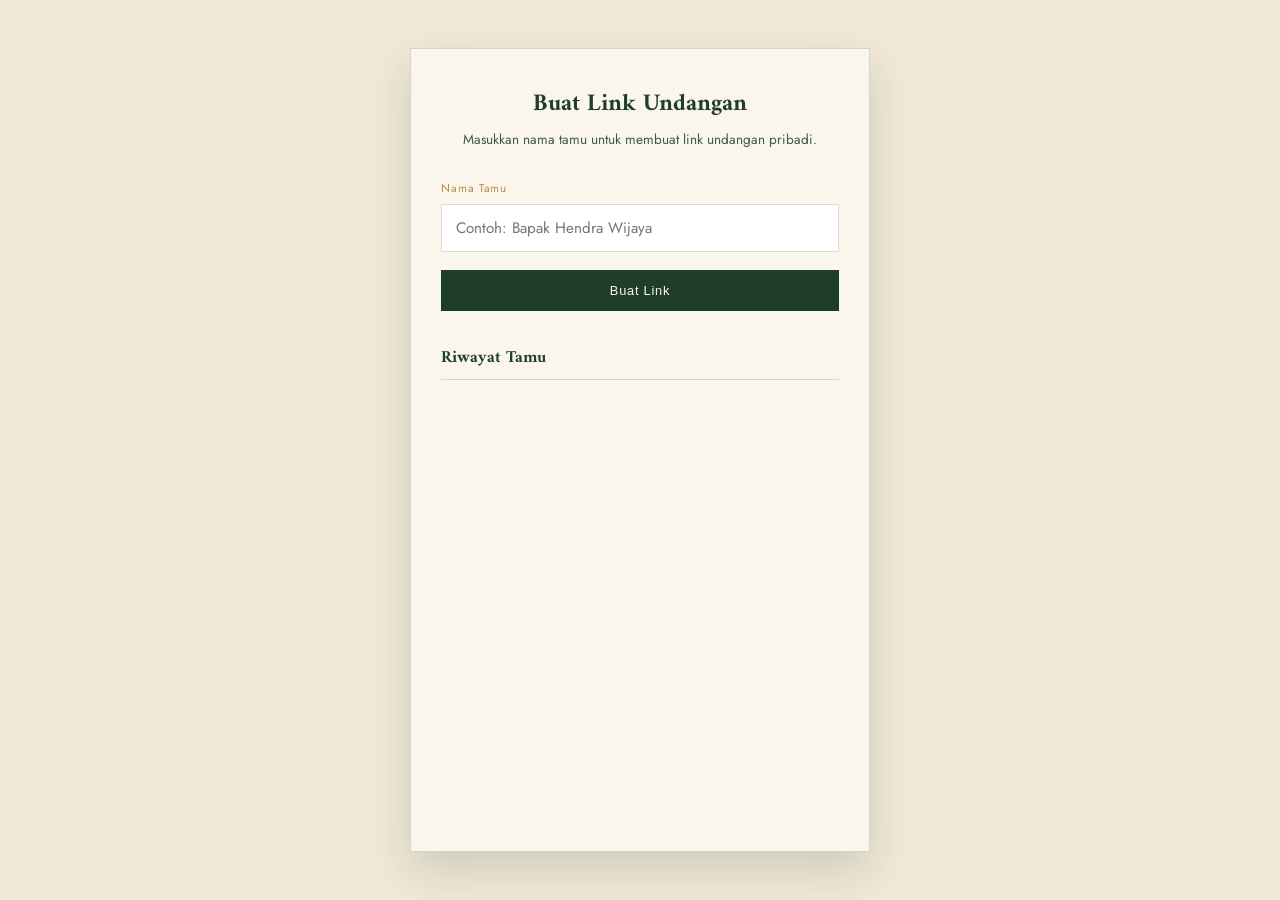
<file: send.html>
<!DOCTYPE html>
<html lang="id">
<head>
<meta charset="UTF-8" />
<meta name="viewport" content="width=device-width, initial-scale=1.0" />
<title>Buat Link Undangan</title>
<link rel="stylesheet" href="style.css" />
</head>
<body data-page="generator" class="generator-page">

  <div class="generator-card">
    <h1>Buat Link Undangan</h1>
    <p class="lead">Masukkan nama tamu untuk membuat link undangan pribadi.</p>

    <form id="generatorForm" novalidate>
      <div class="field">
        <label for="guestNameInput">Nama Tamu</label>
        <input
          type="text"
          id="guestNameInput"
          placeholder="Contoh: Bapak Hendra Wijaya"
          maxlength="80"
          autocomplete="off"
          required
        />
      </div>
      <button type="submit" class="btn btn-solid" style="width:100%;">
        Buat Link
      </button>
    </form>

    <div id="statusMsg" class="status-msg"></div>

    <div class="result-box" id="resultBox" hidden>
      <label>Link Undangan</label>
      <div class="result-row">
        <input type="text" id="resultLink" readonly />
        <button type="button" class="btn" id="copyBtn">Salin Link</button>
      </div>
      <div class="btn-row" style="margin-top:14px;">
        <a class="btn btn-solid" id="waShareBtn" href="#" target="_blank" rel="noopener">
          Kirim via WhatsApp
        </a>
      </div>
    </div>

    <div class="history">
      <h2>Riwayat Tamu</h2>
      <ul id="historyList"></ul>
    </div>
  </div>

  <script src="config.js"></script>
  <script src="script.js"></script>
</body>
</html>
</file>
<file: style.css>
/* =========================================================================
   style.css
   -------------------------------------------------------------------------
   Palet   : hijau tua zaitun (#1F3D2B), emas pudar (#B8894C), gading (#FBF6EC)
   Tipografi: "Amiri" (serif, nuansa kaligrafi) untuk judul,
              "Jost" (sans, geometris) untuk teks & label.
   ========================================================================= */

@import url("https://fonts.googleapis.com/css2?family=Amiri:ital,wght@0,400;0,700;1,400&family=Jost:wght@300;400;500;600&display=swap");

:root {
  --ink: #1f3d2b;        /* hijau tua - teks utama & elemen gelap */
  --ink-soft: #3c5945;
  --gold: #b8894c;       /* emas pudar - aksen */
  --gold-light: #e4c99a;
  --cream: #fbf6ec;      /* gading - latar utama */
  --cream-deep: #f1e8d6;
  --line: rgba(31, 61, 43, 0.18);
  --shadow: 0 18px 40px rgba(31, 61, 43, 0.16);
  --radius: 2px;
  --font-display: "Amiri", "Noto Naskh Arabic", serif;
  --font-body: "Jost", sans-serif;
}

* { box-sizing: border-box; }

html { scroll-behavior: smooth; }

body {
  margin: 0;
  background: var(--cream-deep);
  color: var(--ink);
  font-family: var(--font-body);
  font-weight: 400;
  line-height: 1.6;
  -webkit-font-smoothing: antialiased;
}

a { color: inherit; }

img { max-width: 100%; display: block; }

/* -------------------------------------------------------------------------
   Kartu undangan: satu kolom lebar terbatas, seperti kartu fisik
------------------------------------------------------------------------- */
.card {
  max-width: 480px;
  margin: 0 auto;
  background: var(--cream);
  min-height: 100vh;
  position: relative;
  box-shadow: var(--shadow);
}

.frame {
  position: relative;
  padding: 0 28px 64px;
}

/* Bingkai ornamen tipis di tepi setiap seksi */
.frame::before {
  content: "";
  position: absolute;
  inset: 18px 12px;
  border: 1px solid var(--line);
  pointer-events: none;
  z-index: 0;
}

/* -------------------------------------------------------------------------
   Hero / cover
------------------------------------------------------------------------- */
.hero {
  position: relative;
  height: 56vh;
  min-height: 340px;
  overflow: hidden;
  background: var(--ink);
}

.hero img {
  width: 100%;
  height: 100%;
  object-fit: cover;
  opacity: 0.85;
}

.hero::after {
  content: "";
  position: absolute;
  inset: 0;
  background: linear-gradient(180deg, rgba(31,61,43,0.15) 0%, rgba(31,61,43,0.75) 100%);
}

.hero-content {
  position: absolute;
  left: 0; right: 0; bottom: 0;
  padding: 0 32px 32px;
  color: var(--cream);
  text-align: center;
  z-index: 1;
}

.eyebrow {
  font-family: var(--font-body);
  font-size: 0.72rem;
  letter-spacing: 0.14em;
  color: var(--gold-light);
  margin-bottom: 10px;
}

.hero-title {
  font-family: var(--font-display);
  font-style: italic;
  font-size: 2.1rem;
  line-height: 1.25;
  margin: 0 0 6px;
}

.hero-sub {
  font-size: 0.85rem;
  color: var(--cream-deep);
  opacity: 0.9;
}

/* -------------------------------------------------------------------------
   Sapaan tamu
------------------------------------------------------------------------- */
.greeting {
  position: relative;
  z-index: 1;
  text-align: center;
  padding: 40px 0 8px;
}

.greeting-label {
  font-size: 0.78rem;
  color: var(--ink-soft);
  margin-bottom: 6px;
}

.guest-name {
  font-family: var(--font-display);
  font-size: 1.5rem;
  color: var(--gold);
  border-bottom: 1px solid var(--line);
  display: inline-block;
  padding-bottom: 10px;
}

/* -------------------------------------------------------------------------
   Ayat pembuka
------------------------------------------------------------------------- */
.verse {
  position: relative;
  z-index: 1;
  text-align: center;
  padding: 28px 6px;
  font-family: var(--font-display);
  font-style: italic;
  font-size: 1.05rem;
  color: var(--ink-soft);
}

.verse-source {
  display: block;
  margin-top: 10px;
  font-family: var(--font-body);
  font-style: normal;
  font-size: 0.72rem;
  letter-spacing: 0.06em;
  color: var(--gold);
}

/* -------------------------------------------------------------------------
   Divider ornamen
------------------------------------------------------------------------- */
.divider {
  position: relative;
  z-index: 1;
  display: flex;
  align-items: center;
  gap: 12px;
  margin: 8px 0 28px;
}
.divider::before, .divider::after {
  content: "";
  flex: 1;
  height: 1px;
  background: var(--line);
}
.divider span {
  width: 6px; height: 6px;
  border: 1px solid var(--gold);
  transform: rotate(45deg);
}

/* -------------------------------------------------------------------------
   Isi teks
------------------------------------------------------------------------- */
.section {
  position: relative;
  z-index: 1;
  padding: 8px 0 32px;
  text-align: center;
}

.section-title {
  font-family: var(--font-display);
  font-size: 1.5rem;
  margin: 0 0 4px;
  color: var(--ink);
}

.section-title small {
  display: block;
  font-family: var(--font-body);
  font-size: 0.72rem;
  letter-spacing: 0.1em;
  color: var(--gold);
  margin-bottom: 8px;
}

.body-text {
  font-size: 0.92rem;
  color: var(--ink-soft);
  max-width: 38ch;
  margin: 0 auto;
}

/* -------------------------------------------------------------------------
   Detail acara (kartu kecil)
------------------------------------------------------------------------- */
.detail-card {
  position: relative;
  z-index: 1;
  background: var(--cream-deep);
  border: 1px solid var(--line);
  padding: 26px 22px;
  margin: 8px 0 28px;
  text-align: center;
}

.detail-row {
  padding: 14px 0;
  border-bottom: 1px solid var(--line);
}
.detail-row:last-child { border-bottom: none; }

.detail-label {
  font-size: 0.68rem;
  letter-spacing: 0.12em;
  color: var(--gold);
  margin-bottom: 4px;
}

.detail-value {
  font-family: var(--font-display);
  font-size: 1.05rem;
  color: var(--ink);
}

.detail-value.small { font-family: var(--font-body); font-size: 0.88rem; }

.countdown {
  margin-top: 18px;
  font-size: 0.82rem;
  color: var(--ink-soft);
  letter-spacing: 0.02em;
}

/* -------------------------------------------------------------------------
   Tombol
------------------------------------------------------------------------- */
.btn-row {
  position: relative;
  z-index: 1;
  display: flex;
  gap: 12px;
  justify-content: center;
  flex-wrap: wrap;
  margin-bottom: 32px;
}

.btn {
  display: inline-block;
  padding: 12px 24px;
  border: 1px solid var(--ink);
  color: var(--ink);
  text-decoration: none;
  font-size: 0.8rem;
  letter-spacing: 0.06em;
  background: transparent;
  cursor: pointer;
  transition: background 0.2s ease, color 0.2s ease;
}
.btn:hover { background: var(--ink); color: var(--cream); }

.btn-solid {
  background: var(--ink);
  color: var(--cream);
}
.btn-solid:hover { background: var(--ink-soft); }

/* -------------------------------------------------------------------------
   Galeri
------------------------------------------------------------------------- */
.gallery {
  position: relative;
  z-index: 1;
  display: grid;
  grid-template-columns: repeat(3, 1fr);
  gap: 6px;
  margin-bottom: 28px;
}
.gallery img { aspect-ratio: 1 / 1; object-fit: cover; }

/* -------------------------------------------------------------------------
   Footer
------------------------------------------------------------------------- */
.footer {
  position: relative;
  z-index: 1;
  text-align: center;
  padding-top: 16px;
  font-size: 0.72rem;
  color: var(--ink-soft);
  opacity: 0.75;
}

/* =========================================================================
   HALAMAN GENERATOR (send.html)
   ========================================================================= */
.generator-page {
  background: var(--cream-deep);
  min-height: 100vh;
  padding: 48px 20px;
  display: flex;
  justify-content: center;
}

.generator-card {
  width: 100%;
  max-width: 460px;
  background: var(--cream);
  border: 1px solid var(--line);
  box-shadow: var(--shadow);
  padding: 36px 30px;
}

.generator-card h1 {
  font-family: var(--font-display);
  font-size: 1.5rem;
  margin: 0 0 6px;
  text-align: center;
  color: var(--ink);
}

.generator-card p.lead {
  text-align: center;
  font-size: 0.85rem;
  color: var(--ink-soft);
  margin: 0 0 28px;
}

.field { margin-bottom: 18px; }

.field label {
  display: block;
  font-size: 0.72rem;
  letter-spacing: 0.08em;
  color: var(--gold);
  margin-bottom: 6px;
}

.field input[type="text"] {
  width: 100%;
  padding: 12px 14px;
  border: 1px solid var(--line);
  background: #fff;
  font-family: var(--font-body);
  font-size: 0.95rem;
  color: var(--ink);
}
.field input[type="text"]:focus {
  outline: none;
  border-color: var(--gold);
}

.result-box {
  margin-top: 24px;
  padding: 18px;
  background: var(--cream-deep);
  border: 1px dashed var(--gold);
}

.result-box label {
  font-size: 0.7rem;
  letter-spacing: 0.08em;
  color: var(--ink-soft);
  display: block;
  margin-bottom: 8px;
}

.result-row {
  display: flex;
  gap: 8px;
}

.result-row input {
  flex: 1;
  padding: 10px 12px;
  border: 1px solid var(--line);
  background: #fff;
  font-size: 0.82rem;
  color: var(--ink);
}

.status-msg {
  margin-top: 12px;
  font-size: 0.78rem;
}
.status-ok { color: var(--ink-soft); }
.status-error { color: #a13d3d; }

.history {
  margin-top: 34px;
}

.history h2 {
  font-family: var(--font-display);
  font-size: 1.05rem;
  color: var(--ink);
  border-bottom: 1px solid var(--line);
  padding-bottom: 8px;
  margin-bottom: 12px;
}

#historyList {
  list-style: none;
  margin: 0; padding: 0;
  max-height: 260px;
  overflow-y: auto;
}

#historyList li {
  display: flex;
  align-items: center;
  gap: 10px;
  padding: 10px 0;
  border-bottom: 1px solid var(--line);
  font-size: 0.82rem;
}

.history-name { flex: 1; color: var(--ink); }
.history-status { font-size: 0.7rem; color: var(--ink-soft); }
.history-copy {
  border: 1px solid var(--line);
  background: none;
  padding: 4px 10px;
  font-size: 0.7rem;
  cursor: pointer;
  color: var(--ink);
}
.history-copy:hover { background: var(--ink); color: var(--cream); border-color: var(--ink); }

/* -------------------------------------------------------------------------
   Responsif
------------------------------------------------------------------------- */
@media (max-width: 380px) {
  .hero-title { font-size: 1.7rem; }
  .frame { padding: 0 18px 48px; }
}

@media (prefers-reduced-motion: reduce) {
  html { scroll-behavior: auto; }
}

.welcome-overlay {
  position: fixed;
  inset: 0;
  background: var(--ink);
  color: var(--cream);
  z-index: 9999;
  display: flex;
  align-items: center;
  justify-content: center;
  text-align: center;
  transition: transform 0.8s cubic-bezier(0.77, 0, 0.175, 1);
}

.welcome-overlay.opened {
  transform: translateY(-100%);
}

.overlay-content {
  padding: 20px;
  animation: pulseIn 1.5s ease-out forwards;
}

/* Utilitas untuk margin tombol */
.mt-4 { margin-top: 24px; }

/* Animasi Tombol Mengambang */
@keyframes float {
  0% { transform: translateY(0px); }
  50% { transform: translateY(-8px); }
  100% { transform: translateY(0px); }
}

#openInviteBtn {
  animation: float 3s ease-in-out infinite;
}

/* State awal elemen yang akan dianimasikan */
.reveal {
  opacity: 0;
  transform: translateY(40px);
  transition: all 0.8s cubic-bezier(0.5, 0, 0, 1);
}

/* State saat elemen masuk ke viewport */
.reveal.active {
  opacity: 1;
  transform: translateY(0);
}

.hero {
  overflow: hidden; /* Pastikan gambar tidak meluber saat di-zoom */
}

.hero img {
  width: 100%;
  height: 100%;
  object-fit: cover;
  opacity: 0.85;
  transform: scale(1);
  animation: slowZoom 20s linear infinite alternate;
}

@keyframes slowZoom {
  0% { transform: scale(1); }
  100% { transform: scale(1.15); }
}
</file>
